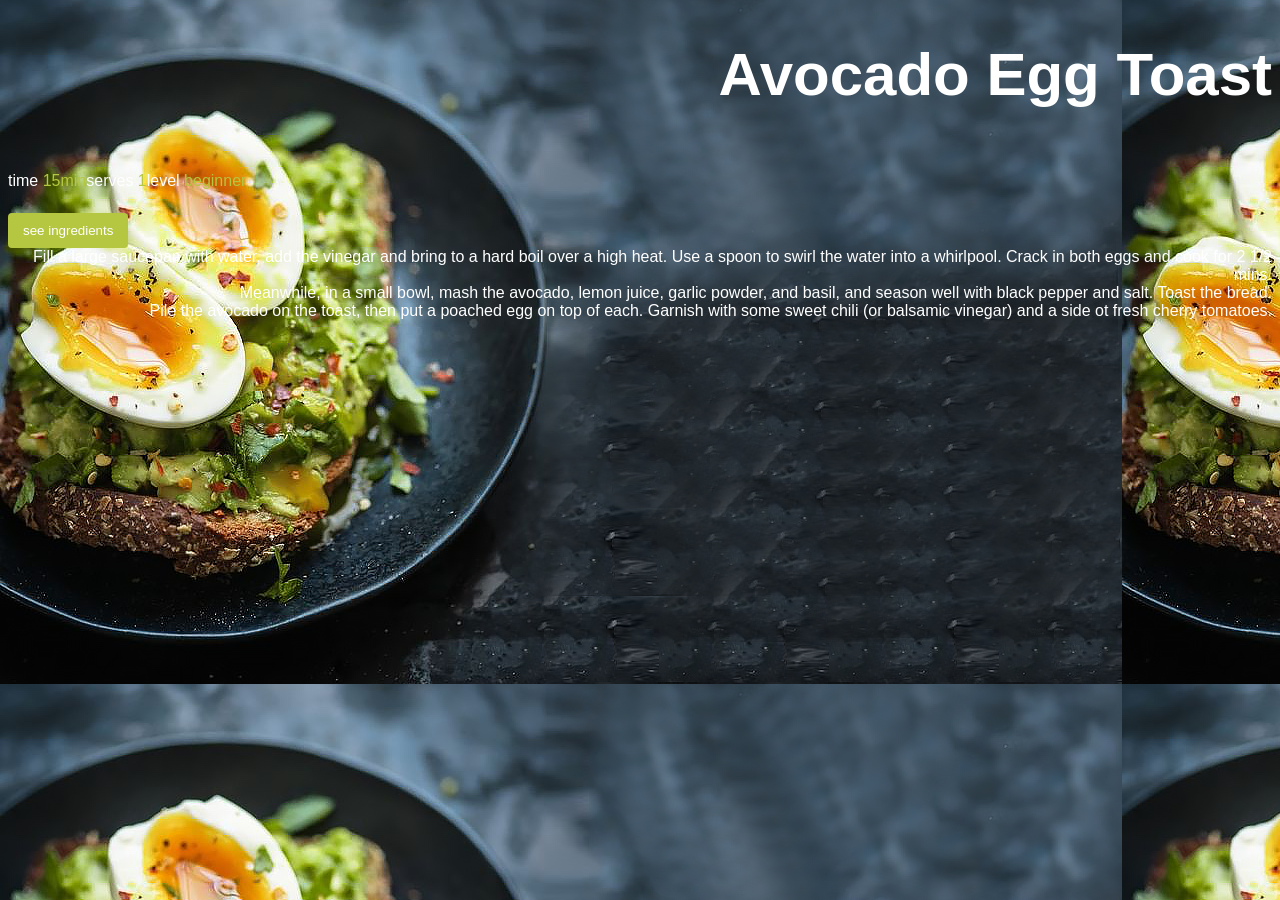
<file: recipe-card.html>
<!DOCTYPE html>
<html lang="en">
<head>
    <meta charset="UTF-8">
    <title>Avocado Egg Toast</title>
    <link rel="stylesheet" href="recipe-card.css">
</head>
<body>

<main>
    <h1>Avocado Egg Toast</h1>
    <div class="recipies-info">
        <p> time <span> 15min </span></p>
        <p> serves <span> 1 </span></p>
        <p> level <span> beginner </span></p>
    </div>

    <button class="btn-primary">see ingredients</button>

    <ul class="prep-steps">
        <li class="step">
            Fill a large saucepan with water, add the
            vinegar and bring to a hard boil over a
            high heat. Use a spoon to swirl the water into a whirlpool.
            Crack in both eggs and cook for 2 1/2 mins.
        </li>

        <li class="step">
            Meanwhile, in a small bowl, mash the avocado, lemon juice, garlic powder,
            and basil, and season well with black pepper and salt. Toast the bread.
        </li>

        <li class="step">
            Pile the avocado on the toast, then put a poached egg on top of each.
            Garnish with some sweet chili (or balsamic vinegar)
            and a side ot fresh cherry tomatoes.
        </li>
    </ul>
</main>
</body>
</html>
</file>
<file: recipe-card.css>
body {
  background-image: url("images/food-image-bg.png");
}

ul.prep-steps {
  color: #fff;
  font-family: "Lato", sans-serif;
  font-size: 16px;
  padding: 0;
  margin: 0;
  list-style: none;
  display: flex;
  flex-direction: column;   
  align-items: flex-end; 
  text-align: right;
     
}
p {
  line-height: 2; 
}

li.step {
  color: #fff;
  font-family: "Lato", sans-serif;
  font-size: 16px;
  padding: 0;
  margin: 0;
  list-style: none;
  display: flex;
  flex-direction: column;   
  align-items: flex-end;  
  text-align: right;
   
}
p {
  line-height: 2; 
}

button.btn-primary {
  background-color: #b5c640;
  color: #fff; 
  border: none;
  padding: 10px 15px;
  cursor: pointer;
  border-radius: 4px;
}

h1 {
  font-family: "Lato", sans-serif;
  color: #fff;
  font-size: 60px; 
  text-align: right;
}

div.recipies-info {
  font-family: "Lato", sans-serif;
  color: #fff;
  font-size: 16px;
  padding: 0;
  margin: 0;          
  text-align: left;
  list-style: none;
  display: flex;
  justify-content: flex-start;   
  
}
span{
  color: #b5c640;
}
</file>
<file: docs/recipe-card.css>
body {
  background-image: url("images/food-image-bg.png");
}

ul.prep-steps {
  color: #fff;
  font-family: "Lato", sans-serif;
  font-size: 16px;
  padding: 0;
  margin: 0;
  list-style: none;
  display: flex;
  flex-direction: column;   
  align-items: flex-end; 
  text-align: right;
     
}
p {
  line-height: 2; 
}

li.step {
  color: #fff;
  font-family: "Lato", sans-serif;
  font-size: 16px;
  padding: 0;
  margin: 0;
  list-style: none;
  display: flex;
  flex-direction: column;   
  align-items: flex-end;  
  text-align: right;
   
}
p {
  line-height: 2; 
}

button.btn-primary {
  background-color: #b5c640;
  color: #fff; 
  border: none;
  padding: 10px 15px;
  cursor: pointer;
  border-radius: 4px;
}

h1 {
  font-family: "Lato", sans-serif;
  color: #fff;
  font-size: 60px; 
  text-align: right;
}

div.recipies-info {
  font-family: "Lato", sans-serif;
  color: #fff;
  font-size: 16px;
  padding: 0;
  margin: 0;          
  text-align: left;
  list-style: none;
  display: flex;
  justify-content: flex-start;   
  
}
span{
  color: #b5c640;
}
</file>
